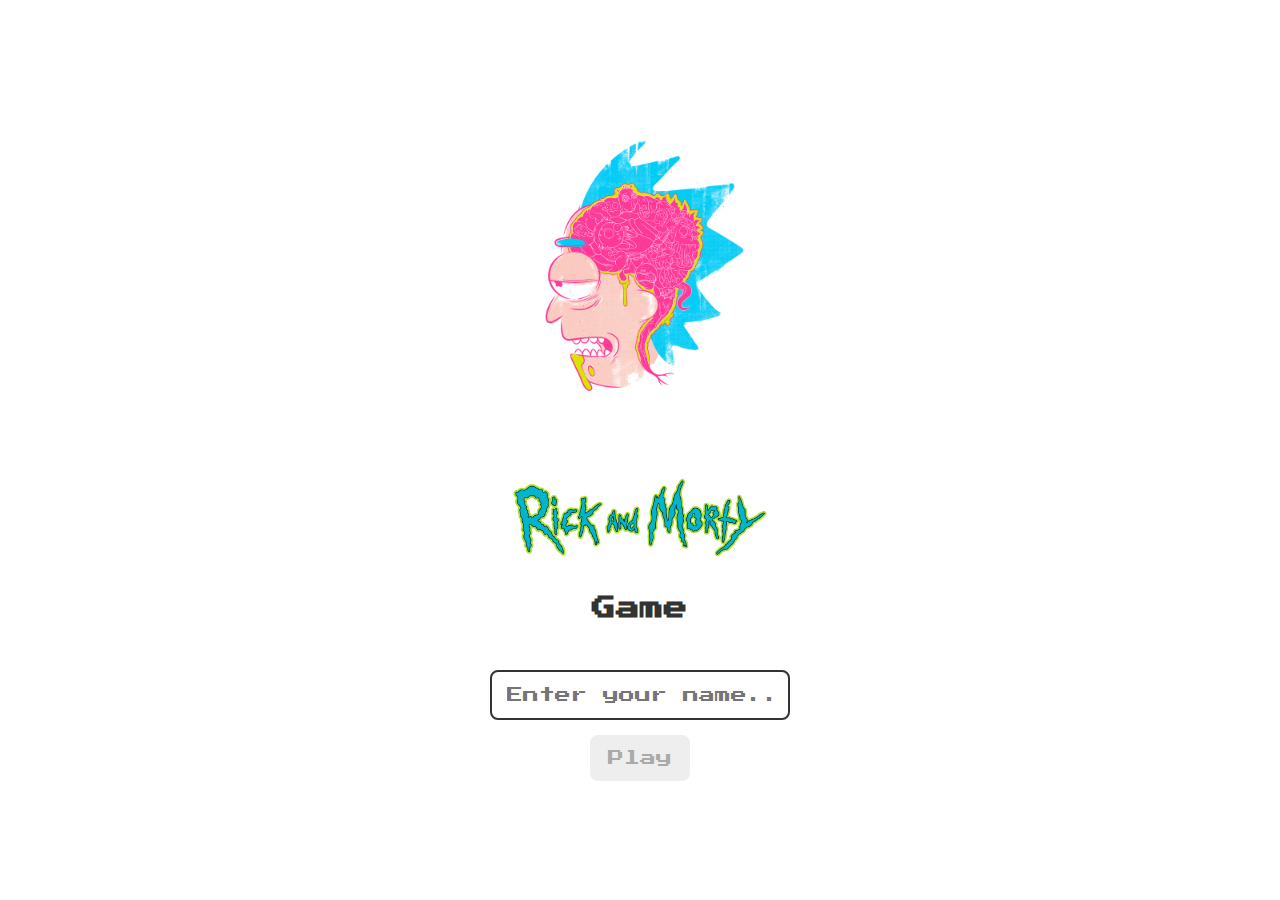
<file: index.html>
<!DOCTYPE html>
<html lang="en">
  <head>
    <meta charset="UTF-8" />
    <meta name="viewport" content="width=device-width, initial-scale=1.0" />
    <meta name="author" content="Gabriel Ferreira" />
    <meta name="description" content="Memory Game Rick and Morty" />
    <link rel="stylesheet" href="./css/reset.css" />
    <link rel="stylesheet" href="./css/login.css" />
    <script defer src="./js/login.js"></script>
    <!-- defer (faz com que o arquivo JS seja carregado depois do html)-->
    <title>Login | Rick and Morty Game</title>
  </head>
  <body>
    <form class="loginForm">
      <div class="loginHeader">
        <img src="./images/cerebro.jpg" alt="brain icon" />
        <img src="./images/logo.png" alt="brain icon" />
        <h1>Game</h1>
      </div>

      <input type="text" placeholder="Enter your name..." class="loginInput" />
      <button type="submit" class="loginButton" disabled>Play</button>
    </form>
  </body>
</html>
</file>
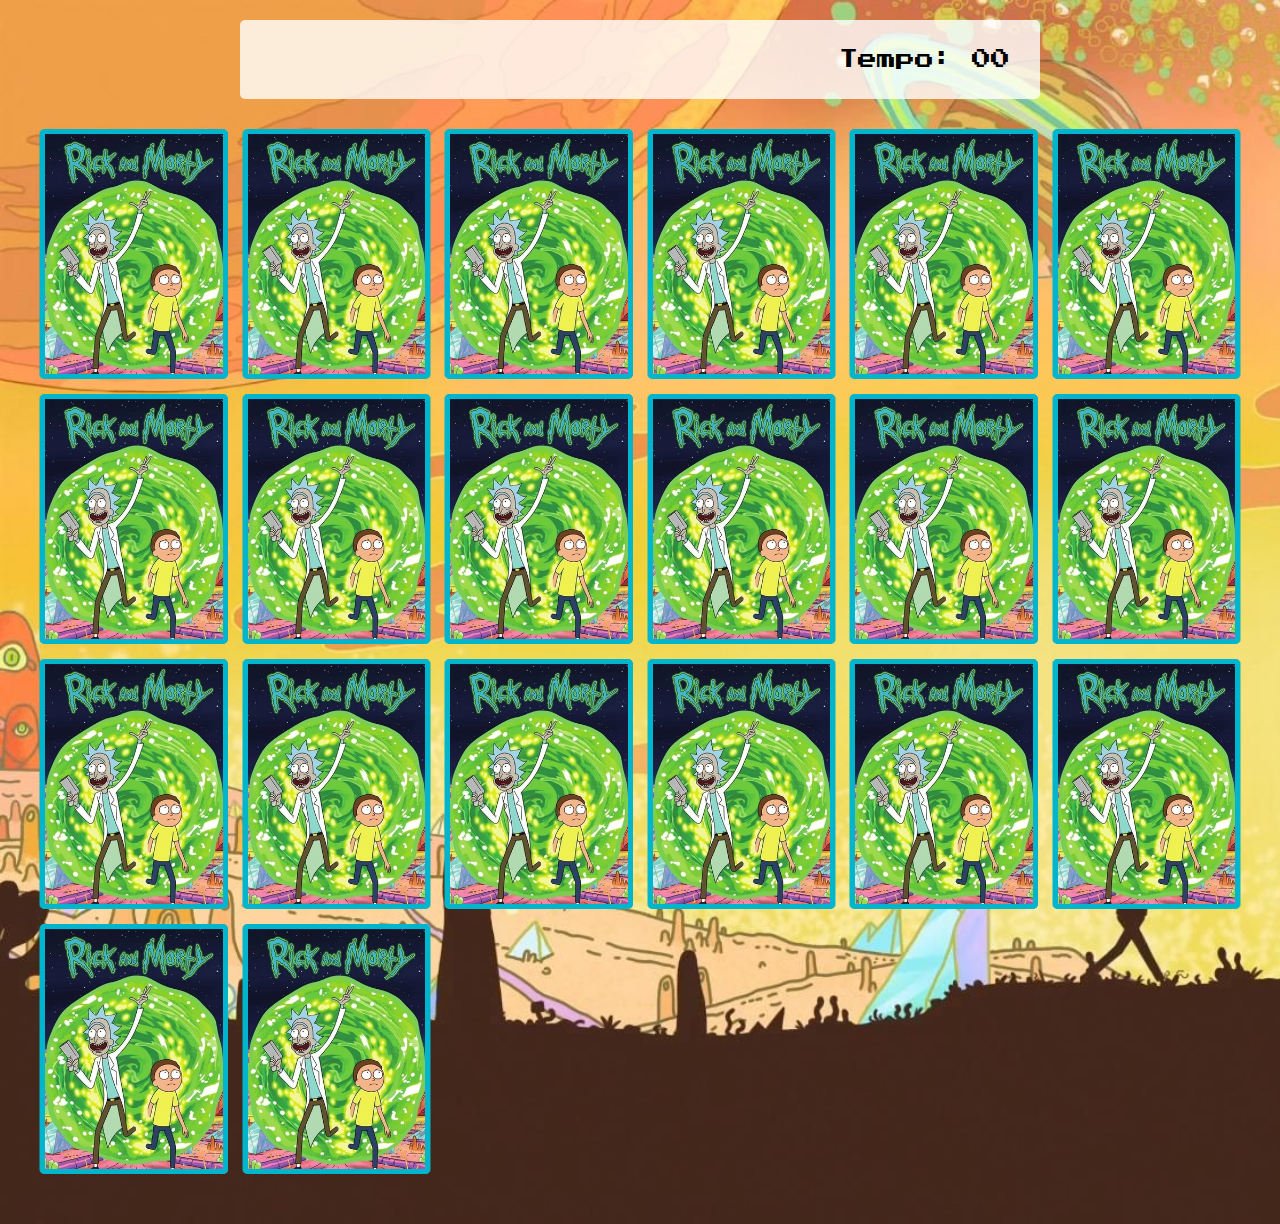
<file: pages/game.html>
<!DOCTYPE html>
<html lang="en">
  <head>
    <meta charset="UTF-8" />
    <meta name="viewport" content="width=device-width, initial-scale=1.0" />
    <title>Rick and Morty Game</title>
    <link rel="stylesheet" href="../css/reset.css" />
    <link rel="stylesheet" href="../css/game.css" />
    <script defer src="../js/game.js"></script>
  </head>
  <body>
    <main>
      <header>
        <span class="player"></span>
        <span>Tempo: <span class="timer">00</span></span>
      </header>

      <div class="grid"></div>
    </main>
  </body>
</html>
</file>
<file: css/login.css>
.loginForm {
    align-items: center;
    display: flex;
    flex-direction: column;
    height: 100vh;
    justify-content: center;
}

.loginHeader {
    align-items: center;
    display: flex;
    flex-direction: column;
    justify-content: center;
    margin-bottom: 50px;
}

.loginHeader img {
    width: 280px;
}

.loginHeader h1 {
    color: #333;
    font-size: 1.5em;
}

.loginInput {
    border: 2px solid #333;
    border-radius: 8px;
    color: #333;
    font-size: 1em;
    margin-bottom: 15px;
    max-width: 300px;
    width: 100;
    outline: none;
    padding: 15px;
}

.loginButton {
    background-color: #00b5cc;
    padding: 15px;
    border-radius: 8px;
    color: #FFF;
    cursor: pointer;
    font-size: 1em;
    width: 100px;
    max-width: 300px;
}

.loginButton:disabled {
    background-color: #eee;
    color: #aaa;
    cursor: auto;
}
</file>
<file: css/game.css>
main {
    display: flex;
    flex-direction: column;
    width: 100%;
    background-image: url('../images/bg.jpg');
    background-size: cover;
    min-height: 100vh;
    align-items: center;
    justify-content: center;
    padding: 20px 20px 50px;
}

header {
    display: flex;
    align-items: center;
    justify-content: space-between;
    background-color: rgba(255, 255, 255, 0.8);
    font-size: 1.2em;
    width: 100%;
    max-width: 800px;
    padding: 30px;
    margin: 0 0 30px;
    border-radius: 5px;
}

.grid {
    display: grid;
    grid-template-columns: repeat(6, 1fr);
    gap: 15px;
    width: 100%;
    max-width: 1200px;
    margin: 0 auto;
}

.card {
    aspect-ratio: 3/4;
    width: 100%;
    border-radius: 5px;
    position: relative;
    transition: all 400ms ease;
    transform-style: preserve-3d;
    background-color: #ccc;
}

.face {
    width: 100%;
    height: 100%;
    position: absolute;
    background-size: cover;
    background-position: center;
    border: 5px solid #00b5cc;
    border-radius: 5px;
    transition: all 400ms ease;
}

.front {
    transform: rotateY(180deg);
}

.back {
    background-image: url('../images/back.png');
    backface-visibility: hidden;
}

.reveal-card {
    transform: rotateY(180deg);
}

.disabled-card {
    filter: saturate(0);
    opacity: 0.5;
}

@media screen and (max-width:920px) {
    .grid {
        grid-template-columns: repeat(5, 1fr);

    }
}
</file>
